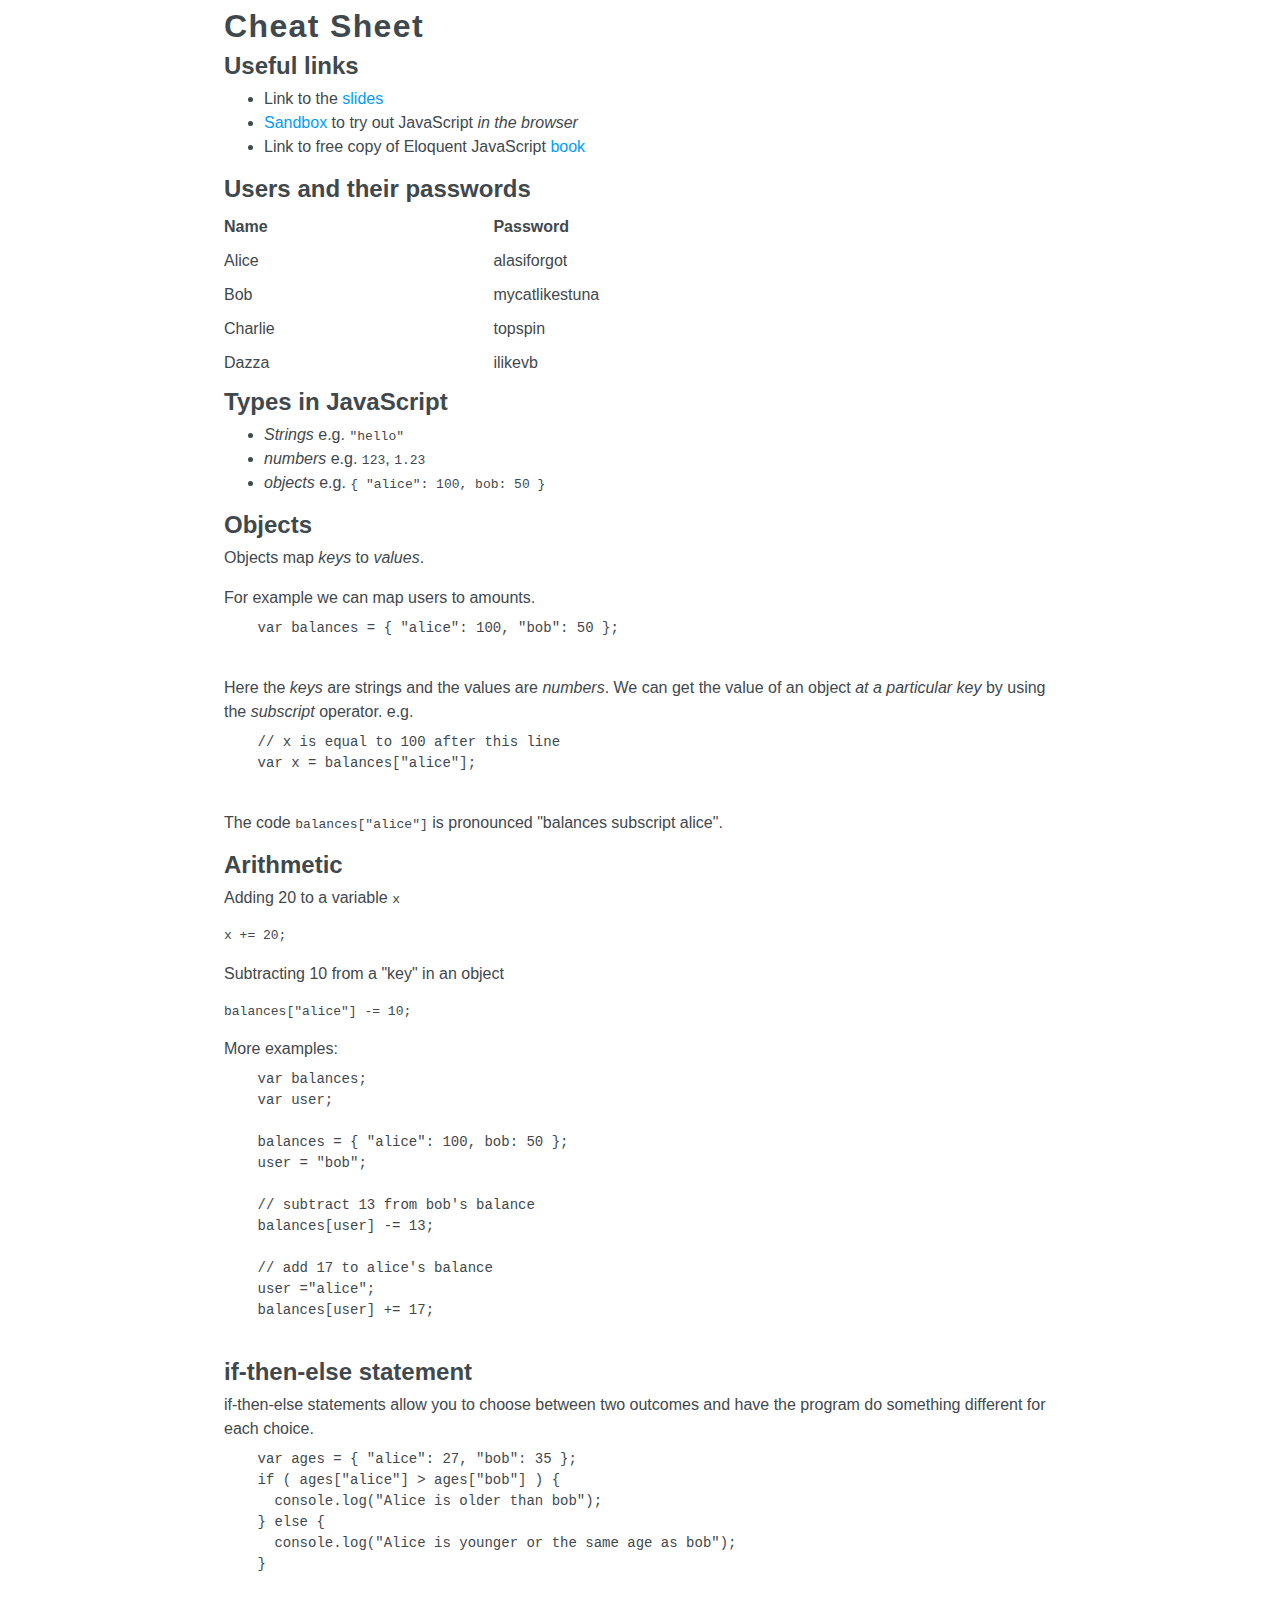
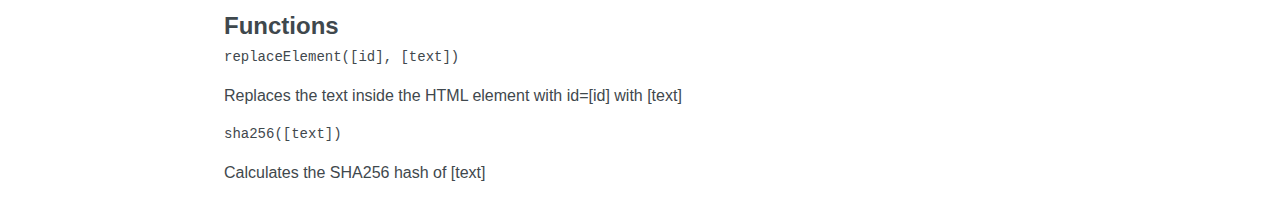
<file: index.html>
<html>
<head>
  <link rel="stylesheet" type="text/css" href="index.css">
</head>
<body>
  <div class="max-width-3 mx-auto">
      <h1>Cheat Sheet</h1>

      <h2>Useful links</h2>

      <ul>
      <li>Link to the <a href="slideshow.html">slides</a></li>
      <li>
        <a href="http://eloquentjavascript.net/code/">Sandbox</a>
         to try out JavaScript <em>in the browser</em>
      </li>
      <li>
        Link to free copy of Eloquent JavaScript <a href="http://eloquentjavascript.net/">book</a>
      </li>
      </ul>


      <h2>Users and their passwords</h2>
      <table border=0>
      <tr><th>Name</th><th>Password</th></tr>
      <tr><td>Alice</td><td>alasiforgot</td></tr>
      <tr><td>Bob</td><td>mycatlikestuna</td></tr>
      <tr><td>Charlie</td><td>topspin</td></tr>
      <tr><td>Dazza</td><td>ilikevb</td></tr>
      </table>


    <h2>Types in JavaScript</h2>

    <ul>
      <li><em>Strings</em>  e.g. <tt>"hello"</tt></li>
      <li><em>numbers</em>  e.g. <tt>123</tt>, <tt>1.23</tt></li>
      <li><em>objects</em>  e.g. <tt>{ "alice": 100, bob: 50 }</tt></li>
    </ul>

    <h2>Objects</h2>

    <p>Objects map <em>keys</em> to <em>values</em>.</p>

    For example we can map users to amounts.

    <pre>
    var balances = { "alice": 100, "bob": 50 };
    </pre>

    Here the <em>keys</em> are strings and the values are <em>numbers</em>.

    We can get the value of an object <em>at a particular key</em> by using
    the <em>subscript</em> operator. e.g.

    <pre>
    // x is equal to 100 after this line
    var x = balances["alice"];
    </pre>

    <p>The code <tt>balances["alice"]</tt> is pronounced "balances subscript alice".</p>


    <h2>Arithmetic</h2>

    <p>Adding 20 to a variable <tt>x</tt></p>

    <p><tt>x += 20;</tt></p>

    <p>Subtracting 10 from a "key" in an object</p>

    <p><tt>balances["alice"] -= 10;</tt></p>

    More examples:

    <pre>
    var balances;
    var user;

    balances = { "alice": 100, bob: 50 };
    user = "bob";

    // subtract 13 from bob's balance
    balances[user] -= 13;

    // add 17 to alice's balance
    user ="alice";
    balances[user] += 17;
    </pre>

    <h2>if-then-else statement</h2>

    if-then-else statements allow you to choose between two outcomes and
    have the program do something different for each choice.

    <pre>
    var ages = { "alice": 27, "bob": 35 };
    if ( ages["alice"] > ages["bob"] ) {
      console.log("Alice is older than bob");
    } else {
      console.log("Alice is younger or the same age as bob");
    }
    </pre>


    <h2>Functions</h2>

    <pre>replaceElement([id], [text])</pre>
    <p>Replaces the text inside the HTML element with id=[id] with [text]</p>

    <pre>sha256([text])</pre>
    <p>Calculates the SHA256 hash of [text]</p>

  </div>
</body>
</html>
</file>
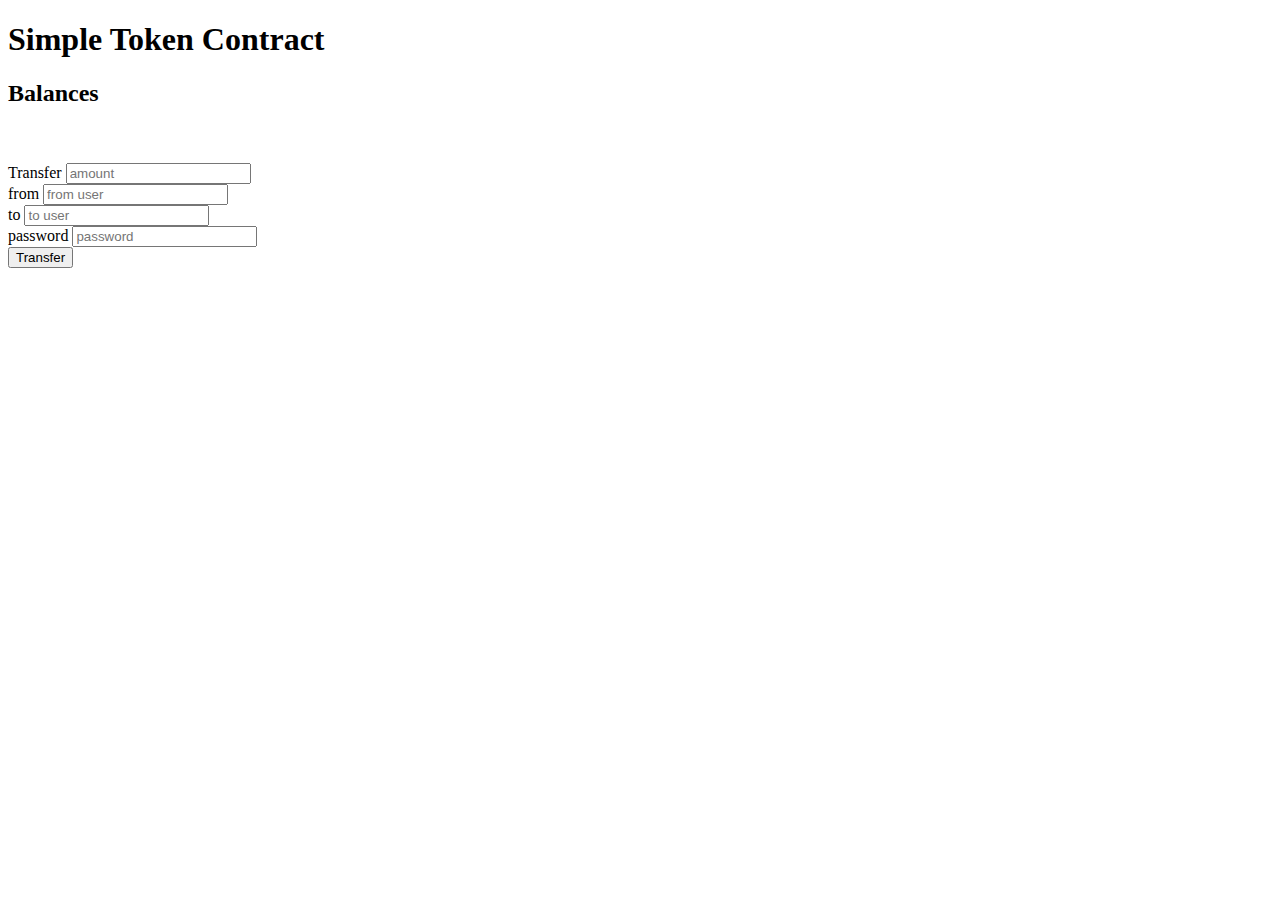
<file: token.html>
<!doctype html>
<html>
<head>
  <link rel="stylesheet" type="text/css" href="http://seanseefried.com/law-prog/index.css">
  <script type="text/javascript" src="http://seanseefried.com/law-prog/lib.js"></script>
  <script type="text/javascript" src="token.js"></script>
  <script type="text/javascript">
  $(function() {
    initialise();
  });
  </script>
</head>
<body>
  <div class="max-width-4 mx-auto">
    <div id="content" class="bg-white sm-px4 px2 py4">
      <h1>Simple Token Contract</h1>

      <h2>Balances</h2>
      <div id="balances">
      <!-- This part is filled in by JavaScript -->
      </div>

      <br/>
      <br/>

      <div id="error" class="red">
        <!-- Error text filled in by JavaScript -->
      </div>

      <div class="flex">
        <div class="mr1">
          <label>Transfer</label>
          <input type="text" id="amount" placeholder="amount">
        </div>
        <div class="mr1">
          <label>from</label>
          <input type="text" id="from" placeholder="from user">
        </div>
        <div class="mr1">
          <label>to</label>
          <input type="text" id="to" placeholder="to user">
        </div>
        <div class="mr1">
          <label>password</label>
          <input type="password" id="password" placeholder="password">
        </div>
        <button id="transfer-btn" class="btn btn-primary">Transfer</button>
      </div>
    </div>
  </div>
</body>
</html>
</file>
<file: index.css>
/*! normalize.css v3.0.3 | MIT License | github.com/necolas/normalize.css */
/**
 * 1. Set default font family to sans-serif.
 * 2. Prevent iOS and IE text size adjust after device orientation change,
 *    without disabling user zoom.
 */
html {
  font-family: sans-serif;
  /* 1 */
  -ms-text-size-adjust: 100%;
  /* 2 */
  -webkit-text-size-adjust: 100%;
  /* 2 */ }

/**
 * Remove default margin.
 */
body {
  margin: 0; }

/* HTML5 display definitions
   ========================================================================== */
/**
 * Correct `block` display not defined for any HTML5 element in IE 8/9.
 * Correct `block` display not defined for `details` or `summary` in IE 10/11
 * and Firefox.
 * Correct `block` display not defined for `main` in IE 11.
 */
article,
aside,
details,
figcaption,
figure,
footer,
header,
hgroup,
main,
menu,
nav,
section,
summary {
  display: block; }

/**
 * 1. Correct `inline-block` display not defined in IE 8/9.
 * 2. Normalize vertical alignment of `progress` in Chrome, Firefox, and Opera.
 */
audio,
canvas,
progress,
video {
  display: inline-block;
  /* 1 */
  vertical-align: baseline;
  /* 2 */ }

/**
 * Prevent modern browsers from displaying `audio` without controls.
 * Remove excess height in iOS 5 devices.
 */
audio:not([controls]) {
  display: none;
  height: 0; }

/**
 * Address `[hidden]` styling not present in IE 8/9/10.
 * Hide the `template` element in IE 8/9/10/11, Safari, and Firefox < 22.
 */
[hidden],
template {
  display: none; }

/* Links
   ========================================================================== */
/**
 * Remove the gray background color from active links in IE 10.
 */
a {
  background-color: transparent; }

/**
 * Improve readability of focused elements when they are also in an
 * active/hover state.
 */
a:active,
a:hover {
  outline: 0; }

/* Text-level semantics
   ========================================================================== */
/**
 * Address styling not present in IE 8/9/10/11, Safari, and Chrome.
 */
abbr[title] {
  border-bottom: 1px dotted; }

/**
 * Address style set to `bolder` in Firefox 4+, Safari, and Chrome.
 */
b,
strong {
  font-weight: bold; }

/**
 * Address styling not present in Safari and Chrome.
 */
dfn {
  font-style: italic; }

/**
 * Address variable `h1` font-size and margin within `section` and `article`
 * contexts in Firefox 4+, Safari, and Chrome.
 */
h1 {
  font-size: 2em;
  margin: 0.67em 0; }

/**
 * Address styling not present in IE 8/9.
 */
mark {
  background: #ff0;
  color: #000; }

/**
 * Address inconsistent and variable font size in all browsers.
 */
small {
  font-size: 80%; }

/**
 * Prevent `sub` and `sup` affecting `line-height` in all browsers.
 */
sub,
sup {
  font-size: 75%;
  line-height: 0;
  position: relative;
  vertical-align: baseline; }

sup {
  top: -0.5em; }

sub {
  bottom: -0.25em; }

/* Embedded content
   ========================================================================== */
/**
 * Remove border when inside `a` element in IE 8/9/10.
 */
img {
  border: 0; }

/**
 * Correct overflow not hidden in IE 9/10/11.
 */
svg:not(:root) {
  overflow: hidden; }

/* Grouping content
   ========================================================================== */
/**
 * Address margin not present in IE 8/9 and Safari.
 */
figure {
  margin: 1em 40px; }

/**
 * Address differences between Firefox and other browsers.
 */
hr {
  box-sizing: content-box;
  height: 0; }

/**
 * Contain overflow in all browsers.
 */
pre {
  overflow: auto; }

/**
 * Address odd `em`-unit font size rendering in all browsers.
 */
code,
kbd,
pre,
samp {
  font-family: monospace, monospace;
  font-size: 1em; }

/* Forms
   ========================================================================== */
/**
 * Known limitation: by default, Chrome and Safari on OS X allow very limited
 * styling of `select`, unless a `border` property is set.
 */
/**
 * 1. Correct color not being inherited.
 *    Known issue: affects color of disabled elements.
 * 2. Correct font properties not being inherited.
 * 3. Address margins set differently in Firefox 4+, Safari, and Chrome.
 */
button,
input,
optgroup,
select,
textarea {
  color: inherit;
  /* 1 */
  font: inherit;
  /* 2 */
  margin: 0;
  /* 3 */ }

/**
 * Address `overflow` set to `hidden` in IE 8/9/10/11.
 */
button {
  overflow: visible; }

/**
 * Address inconsistent `text-transform` inheritance for `button` and `select`.
 * All other form control elements do not inherit `text-transform` values.
 * Correct `button` style inheritance in Firefox, IE 8/9/10/11, and Opera.
 * Correct `select` style inheritance in Firefox.
 */
button,
select {
  text-transform: none; }

/**
 * 1. Avoid the WebKit bug in Android 4.0.* where (2) destroys native `audio`
 *    and `video` controls.
 * 2. Correct inability to style clickable `input` types in iOS.
 * 3. Improve usability and consistency of cursor style between image-type
 *    `input` and others.
 */
button,
html input[type="button"],
input[type="reset"],
input[type="submit"] {
  -webkit-appearance: button;
  /* 2 */
  cursor: pointer;
  /* 3 */ }

/**
 * Re-set default cursor for disabled elements.
 */
button[disabled],
html input[disabled] {
  cursor: default; }

/**
 * Remove inner padding and border in Firefox 4+.
 */
button::-moz-focus-inner,
input::-moz-focus-inner {
  border: 0;
  padding: 0; }

/**
 * Address Firefox 4+ setting `line-height` on `input` using `!important` in
 * the UA stylesheet.
 */
input {
  line-height: normal; }

/**
 * It's recommended that you don't attempt to style these elements.
 * Firefox's implementation doesn't respect box-sizing, padding, or width.
 *
 * 1. Address box sizing set to `content-box` in IE 8/9/10.
 * 2. Remove excess padding in IE 8/9/10.
 */
input[type="checkbox"],
input[type="radio"] {
  box-sizing: border-box;
  /* 1 */
  padding: 0;
  /* 2 */ }

/**
 * Fix the cursor style for Chrome's increment/decrement buttons. For certain
 * `font-size` values of the `input`, it causes the cursor style of the
 * decrement button to change from `default` to `text`.
 */
input[type="number"]::-webkit-inner-spin-button,
input[type="number"]::-webkit-outer-spin-button {
  height: auto; }

/**
 * 1. Address `appearance` set to `searchfield` in Safari and Chrome.
 * 2. Address `box-sizing` set to `border-box` in Safari and Chrome.
 */
input[type="search"] {
  -webkit-appearance: textfield;
  /* 1 */
  box-sizing: content-box;
  /* 2 */ }

/**
 * Remove inner padding and search cancel button in Safari and Chrome on OS X.
 * Safari (but not Chrome) clips the cancel button when the search input has
 * padding (and `textfield` appearance).
 */
input[type="search"]::-webkit-search-cancel-button,
input[type="search"]::-webkit-search-decoration {
  -webkit-appearance: none; }

/**
 * Define consistent border, margin, and padding.
 */
fieldset {
  border: 1px solid #c0c0c0;
  margin: 0 2px;
  padding: 0.35em 0.625em 0.75em; }

/**
 * 1. Correct `color` not being inherited in IE 8/9/10/11.
 * 2. Remove padding so people aren't caught out if they zero out fieldsets.
 */
legend {
  border: 0;
  /* 1 */
  padding: 0;
  /* 2 */ }

/**
 * Remove default vertical scrollbar in IE 8/9/10/11.
 */
textarea {
  overflow: auto; }

/**
 * Don't inherit the `font-weight` (applied by a rule above).
 * NOTE: the default cannot safely be changed in Chrome and Safari on OS X.
 */
optgroup {
  font-weight: bold; }

/* Tables
   ========================================================================== */
/**
 * Remove most spacing between table cells.
 */
table {
  border-collapse: collapse;
  border-spacing: 0; }

td,
th {
  padding: 0; }

/*! initcss http://jxnblk.com/initcss */
* {
  box-sizing: border-box; }

body {
  font-family: -apple-system, BlinkMacSystemFont, "Roboto", "Segoe UI", "Helvetica Neue", Helvetica, sans-serif;
  line-height: 1.5;
  background-color: #fff;
  font-weight: 400;
  color: #3F484D;
  margin: 0;
  font-size: 100%; }

img {
  max-width: 100%;
  height: auto; }

svg {
  max-height: 100%; }

h1, h2, h3,
h4, h5, h6 {
  line-height: 1.125;
  margin-top: 0.5rem;
  margin-bottom: 0.5rem; }

h1 {
  font-size: 2rem; }

h2 {
  font-size: 1.5rem; }

h3 {
  font-size: 1.25rem; }

h4 {
  font-size: 1rem; }

h5 {
  font-size: 0.875rem; }

h6 {
  font-size: 0.75rem; }

.h00, .h0,
h1, .h1
h2, .h2 {
  letter-spacing: 0.085rem; }

h3, .h3,
h4, .h4,
h5, .h5,
h6, .h6 {
  letter-spacing: 0.015rem; }

p, dl, ol, ul, pre, blockquote {
  margin-top: 0.5rem;
  margin-bottom: 1rem;
  font-weight: inherit; }

ol, ul {
  padding-left: 2.5em; }

code,
samp,
pre {
  font-family: Menlo, monospace; }

code, samp {
  font-size: inherit;
  font-size: 87.5%;
  padding: .125em; }

pre {
  font-size: inherit;
  font-size: 87.5%;
  overflow: auto; }

blockquote {
  font-size: 1.25rem;
  font-style: italic;
  margin-left: 0; }

hr {
  margin-top: 1.5em;
  margin-bottom: 1.5em;
  border: 0;
  border-bottom: 1px solid; }

button {
  font-family: inherit;
  font-size: inherit;
  font-weight: 300;
  height: 2.5em;
  margin: 0;
  padding: .5em 1em;
  border: 0; }

table {
  border-collapse: separate;
  border-spacing: 0;
  max-width: 100%;
  width: 100%; }

th,
td {
  padding: 0.5rem 0;
  line-height: inherit; }

th {
  text-align: left;
  font-weight: 600;
  vertical-align: bottom; }

td {
  vertical-align: top; }

dd {
  margin-left: 0; }

figure {
  margin: 0; }

a {
  text-decoration: none;
  color: #009cfe; }

/* Basscss Layout */
.inline {
  display: inline; }

.block {
  display: block; }

.inline-block {
  display: inline-block; }

.table {
  display: table; }

.table-cell {
  display: table-cell; }

.overflow-hidden {
  overflow: hidden; }

.overflow-scroll {
  overflow: scroll; }

.overflow-auto {
  overflow: auto; }

.clearfix:before,
.clearfix:after {
  content: " ";
  display: table; }

.clearfix:after {
  clear: both; }

.left {
  float: left; }

.right {
  float: right; }

.fit {
  max-width: 100%; }

.max-width-1 {
  max-width: 24rem; }

.max-width-2 {
  max-width: 32rem; }

.max-width-3 {
  max-width: 52rem; }

.max-width-4 {
  max-width: 64rem; }

.border-box {
  box-sizing: border-box; }

.center-x {
  transform: translateX(-50%);
  left: 50%; }

.center-y {
  transform: translateY(-50%);
  bottom: 50%; }

.center-xy {
  transform: translate(-50%, 50%);
  left: 50%;
  bottom: 50%; }

/* Basscss Grid */
.col {
  float: left;
  box-sizing: border-box; }

.col-right {
  float: right;
  box-sizing: border-box; }

.col-1 {
  width: 8.33333%; }

.col-2 {
  width: 16.66667%; }

.col-3 {
  width: 25%; }

.col-4 {
  width: 33.33333%; }

.col-5 {
  width: 41.66667%; }

.col-6 {
  width: 50%; }

.col-7 {
  width: 58.33333%; }

.col-8 {
  width: 66.66667%; }

.col-9 {
  width: 75%; }

.col-10 {
  width: 83.33333%; }

.col-11 {
  width: 91.66667%; }

.col-12 {
  width: 100%; }

@media (min-width: 40em) {
  .sm-col {
    float: left;
    box-sizing: border-box; }
  .sm-col-right {
    float: right;
    box-sizing: border-box; }
  .sm-col-1 {
    width: 8.33333%; }
  .sm-col-2 {
    width: 16.66667%; }
  .sm-col-3 {
    width: 25%; }
  .sm-col-4 {
    width: 33.33333%; }
  .sm-col-5 {
    width: 41.66667%; }
  .sm-col-6 {
    width: 50%; }
  .sm-col-7 {
    width: 58.33333%; }
  .sm-col-8 {
    width: 66.66667%; }
  .sm-col-9 {
    width: 75%; }
  .sm-col-10 {
    width: 83.33333%; }
  .sm-col-11 {
    width: 91.66667%; }
  .sm-col-12 {
    width: 100%; } }

@media (min-width: 52em) {
  .md-col {
    float: left;
    box-sizing: border-box; }
  .md-col-right {
    float: right;
    box-sizing: border-box; }
  .md-col-1 {
    width: 8.33333%; }
  .md-col-2 {
    width: 16.66667%; }
  .md-col-3 {
    width: 25%; }
  .md-col-4 {
    width: 33.33333%; }
  .md-col-5 {
    width: 41.66667%; }
  .md-col-6 {
    width: 50%; }
  .md-col-7 {
    width: 58.33333%; }
  .md-col-8 {
    width: 66.66667%; }
  .md-col-9 {
    width: 75%; }
  .md-col-10 {
    width: 83.33333%; }
  .md-col-11 {
    width: 91.66667%; }
  .md-col-12 {
    width: 100%; } }

@media (min-width: 64em) {
  .lg-col {
    float: left;
    box-sizing: border-box; }
  .lg-col-right {
    float: right;
    box-sizing: border-box; }
  .lg-col-1 {
    width: 8.33333%; }
  .lg-col-2 {
    width: 16.66667%; }
  .lg-col-3 {
    width: 25%; }
  .lg-col-4 {
    width: 33.33333%; }
  .lg-col-5 {
    width: 41.66667%; }
  .lg-col-6 {
    width: 50%; }
  .lg-col-7 {
    width: 58.33333%; }
  .lg-col-8 {
    width: 66.66667%; }
  .lg-col-9 {
    width: 75%; }
  .lg-col-10 {
    width: 83.33333%; }
  .lg-col-11 {
    width: 91.66667%; }
  .lg-col-12 {
    width: 100%; } }

/* Basscss Type Scale */
.h00 {
  font-size: 3rem; }

.h0 {
  font-size: 2rem; }

.h1 {
  font-size: 2rem; }

.h2 {
  font-size: 1.5rem; }

.h3 {
  font-size: 1.25rem; }

.h4 {
  font-size: 1rem; }

.h5 {
  font-size: 0.875rem; }

.h6 {
  font-size: 0.75rem; }

@media (min-width: 40em) {
  .h00 {
    font-size: 4rem; }
  .h0 {
    font-size: 3rem; }
  .sm-h1 {
    font-size: 2rem; }
  .sm-h2 {
    font-size: 1.5rem; }
  .sm-h3 {
    font-size: 1.25rem; } }

/*Basscss Typography*/
.font-family-inherit {
  font-family: inherit; }

.font-size-inherit {
  font-size: inherit; }

.text-decoration-none {
  text-decoration: none; }

.bold {
  font-weight: 800; }

.mid {
  font-weight: 600; }

.regular {
  font-weight: 400; }

.light {
  font-weight: 200; }

.italic {
  font-style: italic; }

.caps {
  text-transform: uppercase; }

.left-align {
  text-align: left; }

.center {
  text-align: center; }

.right-align {
  text-align: right; }

.justify {
  text-align: justify; }

.nowrap {
  white-space: nowrap; }

.break-word {
  word-wrap: break-word; }

.line-height-1 {
  line-height: 1; }

.line-height-2 {
  line-height: 1.125; }

.line-height-3 {
  line-height: 1.25; }

.line-height-4 {
  line-height: 1.5; }

.line-height-5 {
  line-height: 2.5; }

.list-style-none {
  list-style: none; }

.underline {
  text-decoration: underline; }

.truncate {
  max-width: 100%;
  overflow: hidden;
  text-overflow: ellipsis;
  white-space: nowrap; }

.list-reset {
  padding-left: 0;
  list-style: none; }

.reset-letter-spacing {
  letter-spacing: 0.01rem; }

.letter-spacing-1 {
  letter-spacing: 0.005rem; }

.letter-spacing-2 {
  letter-spacing: 0.015rem; }

.letter-spacing-3 {
  letter-spacing: 0.035rem; }

.letter-spacing-4 {
  letter-spacing: 0.085rem; }

/* Basscss Btn */
.btn {
  font-family: inherit;
  font-size: inherit;
  font-weight: 500;
  text-decoration: none;
  cursor: pointer;
  display: inline-block;
  line-height: inherit;
  padding: 0.5rem 1rem;
  margin: 0;
  white-space: nowrap;
  height: auto;
  border: 1px solid transparent;
  vertical-align: middle;
  -webkit-appearance: none;
  -webkit-tap-highlight-color: transparent;
  color: inherit;
  background-color: transparent;
  letter-spacing: .05rem; }

.btn:hover {
  text-decoration: none; }

.btn:focus {
  outline: none;
  border-color: rgba(0, 0, 0, 0.125);
  box-shadow: 0 0 0 3px rgba(0, 0, 0, 0.25); }

::-moz-focus-inner {
  border: 0;
  padding: 0; }

/* Basscss Btn Primary */
.btn-primary {
  color: #fff;
  background-color: #3F484D;
  border-radius: 2px; }

.btn-primary:hover {
  box-shadow: inset 0 0 0 20rem rgba(0, 0, 0, 0.0625); }

.btn-primary:active {
  box-shadow: inset 0 0 0 20rem rgba(0, 0, 0, 0.125), inset 0 3px 4px 0 rgba(0, 0, 0, 0.25), 0 0 1px rgba(0, 0, 0, 0.125); }

.btn-primary:disabled,
.btn-primary.is-disabled {
  opacity: .5; }

.btn-outline,
.btn-outline:hover {
  border-color: currentcolor; }

.btn-outline {
  border-radius: 2px; }

.btn-outline:hover {
  box-shadow: inset 0 0 0 20rem rgba(0, 0, 0, 0.0625); }

.btn-outline:active {
  box-shadow: inset 0 0 0 20rem rgba(0, 0, 0, 0.125), inset 0 3px 4px 0 rgba(0, 0, 0, 0.25), 0 0 1px rgba(0, 0, 0, 0.125); }

.btn-outline:disabled,
.btn-outline.is-disabled {
  opacity: .5; }

/* Basscss Padding */
.p0 {
  padding: 0; }

.pt0 {
  padding-top: 0; }

.pr0 {
  padding-right: 0; }

.pb0 {
  padding-bottom: 0; }

.pl0 {
  padding-left: 0; }

.px0 {
  padding-left: 0;
  padding-right: 0; }

.py0 {
  padding-top: 0;
  padding-bottom: 0; }

.p1 {
  padding: 0.5rem; }

.pt1 {
  padding-top: 0.5rem; }

.pr1 {
  padding-right: 0.5rem; }

.pb1 {
  padding-bottom: 0.5rem; }

.pl1 {
  padding-left: 0.5rem; }

.py1 {
  padding-top: 0.5rem;
  padding-bottom: 0.5rem; }

.px1 {
  padding-left: 0.5rem;
  padding-right: 0.5rem; }

.p2 {
  padding: 1rem; }

.pt2 {
  padding-top: 1rem; }

.pr2 {
  padding-right: 1rem; }

.pb2 {
  padding-bottom: 1rem; }

.pl2 {
  padding-left: 1rem; }

.py2 {
  padding-top: 1rem;
  padding-bottom: 1rem; }

.px2 {
  padding-left: 1rem;
  padding-right: 1rem; }

.p3 {
  padding: 2rem; }

.pt3 {
  padding-top: 2rem; }

.pr3 {
  padding-right: 2rem; }

.pb3 {
  padding-bottom: 2rem; }

.pl3 {
  padding-left: 2rem; }

.py3 {
  padding-top: 2rem;
  padding-bottom: 2rem; }

.px3 {
  padding-left: 2rem;
  padding-right: 2rem; }

.p4 {
  padding: 4rem; }

.pt4 {
  padding-top: 4rem; }

.pr4 {
  padding-right: 4rem; }

.pb4 {
  padding-bottom: 4rem; }

.pl4 {
  padding-left: 4rem; }

.py4 {
  padding-top: 4rem;
  padding-bottom: 4rem; }

.px4 {
  padding-left: 4rem;
  padding-right: 4rem; }

.pt5 {
  padding-top: 8rem; }

.pb5 {
  padding-bottom: 8rem; }

/* Basscss Margin */
.m0 {
  margin: 0; }

.mt0 {
  margin-top: 0; }

.mr0 {
  margin-right: 0; }

.mb0 {
  margin-bottom: 0; }

.ml0 {
  margin-left: 0; }

.mx0 {
  margin-left: 0;
  margin-right: 0; }

.my0 {
  margin-top: 0;
  margin-bottom: 0; }

.m1 {
  margin: 0.5rem; }

.mt1 {
  margin-top: 0.5rem; }

.mr1 {
  margin-right: 0.5rem; }

.mb1 {
  margin-bottom: 0.5rem; }

.ml1 {
  margin-left: 0.5rem; }

.mx1 {
  margin-left: 0.5rem;
  margin-right: 0.5rem; }

.my1 {
  margin-top: 0.5rem;
  margin-bottom: 0.5rem; }

.m2 {
  margin: 1rem; }

.mt2 {
  margin-top: 1rem; }

.mr2 {
  margin-right: 1rem; }

.mb2 {
  margin-bottom: 1rem; }

.ml2 {
  margin-left: 1rem; }

.mx2 {
  margin-left: 1rem;
  margin-right: 1rem; }

.my2 {
  margin-top: 1rem;
  margin-bottom: 1rem; }

.m3 {
  margin: 2rem; }

.mt3 {
  margin-top: 2rem; }

.mr3 {
  margin-right: 2rem; }

.mb3 {
  margin-bottom: 2rem; }

.ml3 {
  margin-left: 2rem; }

.mx3 {
  margin-left: 2rem;
  margin-right: 2rem; }

.my3 {
  margin-top: 2rem;
  margin-bottom: 2rem; }

.m4 {
  margin: 4rem; }

.mt4 {
  margin-top: 4rem; }

.mr4 {
  margin-right: 4rem; }

.mb4 {
  margin-bottom: 4rem; }

.ml4 {
  margin-left: 4rem; }

.mx4 {
  margin-left: 4rem;
  margin-right: 4rem; }

.my4 {
  margin-top: 4rem;
  margin-bottom: 4rem; }

.mxn1 {
  margin-left: -0.5rem;
  margin-right: -0.5rem; }

.mxn2 {
  margin-left: -1rem;
  margin-right: -1rem; }

.mxn3 {
  margin-left: -2rem;
  margin-right: -2rem; }

.mxn4 {
  margin-left: -4rem;
  margin-right: -4rem; }

.mt5 {
  margin-top: 8rem; }

.ml-auto {
  margin-left: auto; }

.mr-auto {
  margin-right: auto; }

.mx-auto {
  margin-left: auto;
  margin-right: auto; }

/* Basscss Responsive Margin */
@media (min-width: 40em) {
  .sm-m0 {
    margin: 0; }
  .sm-mt0 {
    margin-top: 0; }
  .sm-mr0 {
    margin-right: 0; }
  .sm-mb0 {
    margin-bottom: 0; }
  .sm-ml0 {
    margin-left: 0; }
  .sm-mx0 {
    margin-left: 0;
    margin-right: 0; }
  .sm-my0 {
    margin-top: 0;
    margin-bottom: 0; }
  .sm-m1 {
    margin: 0.5rem; }
  .sm-mt1 {
    margin-top: 0.5rem; }
  .sm-mr1 {
    margin-right: 0.5rem; }
  .sm-mb1 {
    margin-bottom: 0.5rem; }
  .sm-ml1 {
    margin-left: 0.5rem; }
  .sm-mx1 {
    margin-left: 0.5rem;
    margin-right: 0.5rem; }
  .sm-my1 {
    margin-top: 0.5rem;
    margin-bottom: 0.5rem; }
  .sm-m2 {
    margin: 1rem; }
  .sm-mt2 {
    margin-top: 1rem; }
  .sm-mr2 {
    margin-right: 1rem; }
  .sm-mb2 {
    margin-bottom: 1rem; }
  .sm-ml2 {
    margin-left: 1rem; }
  .sm-mx2 {
    margin-left: 1rem;
    margin-right: 1rem; }
  .sm-my2 {
    margin-top: 1rem;
    margin-bottom: 1rem; }
  .sm-m3 {
    margin: 2rem; }
  .sm-mt3 {
    margin-top: 2rem; }
  .sm-mr3 {
    margin-right: 2rem; }
  .sm-mb3 {
    margin-bottom: 2rem; }
  .sm-ml3 {
    margin-left: 2rem; }
  .sm-mx3 {
    margin-left: 2rem;
    margin-right: 2rem; }
  .sm-my3 {
    margin-top: 2rem;
    margin-bottom: 2rem; }
  .sm-m4 {
    margin: 4rem; }
  .sm-mt4 {
    margin-top: 4rem; }
  .sm-mr4 {
    margin-right: 4rem; }
  .sm-mb4 {
    margin-bottom: 4rem; }
  .sm-ml4 {
    margin-left: 4rem; }
  .sm-mx4 {
    margin-left: 4rem;
    margin-right: 4rem; }
  .sm-my4 {
    margin-top: 4rem;
    margin-bottom: 4rem; }
  .sm-mxn1 {
    margin-left: -0.5rem;
    margin-right: -0.5rem; }
  .sm-mxn2 {
    margin-left: -1rem;
    margin-right: -1rem; }
  .sm-mxn3 {
    margin-left: -2rem;
    margin-right: -2rem; }
  .sm-mxn4 {
    margin-left: -4rem;
    margin-right: -4rem; }
  .sm-ml-auto {
    margin-left: auto; }
  .sm-mr-auto {
    margin-right: auto; }
  .sm-mx-auto {
    margin-left: auto;
    margin-right: auto; }
  .sm-mxn3 {
    margin-left: -2rem;
    margin-right: -2rem; } }

@media (min-width: 52em) {
  .md-m0 {
    margin: 0; }
  .md-mt0 {
    margin-top: 0; }
  .md-mr0 {
    margin-right: 0; }
  .md-mb0 {
    margin-bottom: 0; }
  .md-ml0 {
    margin-left: 0; }
  .md-mx0 {
    margin-left: 0;
    margin-right: 0; }
  .md-my0 {
    margin-top: 0;
    margin-bottom: 0; }
  .md-m1 {
    margin: 0.5rem; }
  .md-mt1 {
    margin-top: 0.5rem; }
  .md-mr1 {
    margin-right: 0.5rem; }
  .md-mb1 {
    margin-bottom: 0.5rem; }
  .md-ml1 {
    margin-left: 0.5rem; }
  .md-mx1 {
    margin-left: 0.5rem;
    margin-right: 0.5rem; }
  .md-my1 {
    margin-top: 0.5rem;
    margin-bottom: 0.5rem; }
  .md-m2 {
    margin: 1rem; }
  .md-mt2 {
    margin-top: 1rem; }
  .md-mr2 {
    margin-right: 1rem; }
  .md-mb2 {
    margin-bottom: 1rem; }
  .md-ml2 {
    margin-left: 1rem; }
  .md-mx2 {
    margin-left: 1rem;
    margin-right: 1rem; }
  .md-my2 {
    margin-top: 1rem;
    margin-bottom: 1rem; }
  .md-m3 {
    margin: 2rem; }
  .md-mt3 {
    margin-top: 2rem; }
  .md-mr3 {
    margin-right: 2rem; }
  .md-mb3 {
    margin-bottom: 2rem; }
  .md-ml3 {
    margin-left: 2rem; }
  .md-mx3 {
    margin-left: 2rem;
    margin-right: 2rem; }
  .md-my3 {
    margin-top: 2rem;
    margin-bottom: 2rem; }
  .md-m4 {
    margin: 4rem; }
  .md-mt4 {
    margin-top: 4rem; }
  .md-mr4 {
    margin-right: 4rem; }
  .md-mb4 {
    margin-bottom: 4rem; }
  .md-ml4 {
    margin-left: 4rem; }
  .md-mx4 {
    margin-left: 4rem;
    margin-right: 4rem; }
  .md-my4 {
    margin-top: 4rem;
    margin-bottom: 4rem; }
  .md-mxn1 {
    margin-left: -0.5rem;
    margin-right: -0.5rem; }
  .md-mxn2 {
    margin-left: -1rem;
    margin-right: -1rem; }
  .md-mxn3 {
    margin-left: -2rem;
    margin-right: -2rem; }
  .md-mxn4 {
    margin-left: -4rem;
    margin-right: -4rem; }
  .md-ml-auto {
    margin-left: auto; }
  .md-mr-auto {
    margin-right: auto; }
  .md-mx-auto {
    margin-left: auto;
    margin-right: auto; } }

@media (min-width: 64em) {
  .lg-m0 {
    margin: 0; }
  .lg-mt0 {
    margin-top: 0; }
  .lg-mr0 {
    margin-right: 0; }
  .lg-mb0 {
    margin-bottom: 0; }
  .lg-ml0 {
    margin-left: 0; }
  .lg-mx0 {
    margin-left: 0;
    margin-right: 0; }
  .lg-my0 {
    margin-top: 0;
    margin-bottom: 0; }
  .lg-m1 {
    margin: 0.5rem; }
  .lg-mt1 {
    margin-top: 0.5rem; }
  .lg-mr1 {
    margin-right: 0.5rem; }
  .lg-mb1 {
    margin-bottom: 0.5rem; }
  .lg-ml1 {
    margin-left: 0.5rem; }
  .lg-mx1 {
    margin-left: 0.5rem;
    margin-right: 0.5rem; }
  .lg-my1 {
    margin-top: 0.5rem;
    margin-bottom: 0.5rem; }
  .lg-m2 {
    margin: 1rem; }
  .lg-mt2 {
    margin-top: 1rem; }
  .lg-mr2 {
    margin-right: 1rem; }
  .lg-mb2 {
    margin-bottom: 1rem; }
  .lg-ml2 {
    margin-left: 1rem; }
  .lg-mx2 {
    margin-left: 1rem;
    margin-right: 1rem; }
  .lg-my2 {
    margin-top: 1rem;
    margin-bottom: 1rem; }
  .lg-m3 {
    margin: 2rem; }
  .lg-mt3 {
    margin-top: 2rem; }
  .lg-mr3 {
    margin-right: 2rem; }
  .lg-mb3 {
    margin-bottom: 2rem; }
  .lg-ml3 {
    margin-left: 2rem; }
  .lg-mx3 {
    margin-left: 2rem;
    margin-right: 2rem; }
  .lg-my3 {
    margin-top: 2rem;
    margin-bottom: 2rem; }
  .lg-m4 {
    margin: 4rem; }
  .lg-mt4 {
    margin-top: 4rem; }
  .lg-mr4 {
    margin-right: 4rem; }
  .lg-mb4 {
    margin-bottom: 4rem; }
  .lg-ml4 {
    margin-left: 4rem; }
  .lg-mx4 {
    margin-left: 4rem;
    margin-right: 4rem; }
  .lg-my4 {
    margin-top: 4rem;
    margin-bottom: 4rem; }
  .lg-mxn1 {
    margin-left: -0.5rem;
    margin-right: -0.5rem; }
  .lg-mxn2 {
    margin-left: -1rem;
    margin-right: -1rem; }
  .lg-mxn3 {
    margin-left: -2rem;
    margin-right: -2rem; }
  .lg-mxn4 {
    margin-left: -4rem;
    margin-right: -4rem; }
  .lg-ml-auto {
    margin-left: auto; }
  .lg-mr-auto {
    margin-right: auto; }
  .lg-mx-auto {
    margin-left: auto;
    margin-right: auto; } }

/* Basscss Responsive Padding */
@media (min-width: 40em) {
  .sm-p0 {
    padding: 0; }
  .sm-pt0 {
    padding-top: 0; }
  .sm-pr0 {
    padding-right: 0; }
  .sm-pb0 {
    padding-bottom: 0; }
  .sm-pl0 {
    padding-left: 0; }
  .sm-px0 {
    padding-left: 0;
    padding-right: 0; }
  .sm-py0 {
    padding-top: 0;
    padding-bottom: 0; }
  .sm-p1 {
    padding: 0.5rem; }
  .sm-pt1 {
    padding-top: 0.5rem; }
  .sm-pr1 {
    padding-right: 0.5rem; }
  .sm-pb1 {
    padding-bottom: 0.5rem; }
  .sm-pl1 {
    padding-left: 0.5rem; }
  .sm-px1 {
    padding-left: 0.5rem;
    padding-right: 0.5rem; }
  .sm-py1 {
    padding-top: 0.5rem;
    padding-bottom: 0.5rem; }
  .sm-p2 {
    padding: 1rem; }
  .sm-pt2 {
    padding-top: 1rem; }
  .sm-pr2 {
    padding-right: 1rem; }
  .sm-pb2 {
    padding-bottom: 1rem; }
  .sm-pl2 {
    padding-left: 1rem; }
  .sm-px2 {
    padding-left: 1rem;
    padding-right: 1rem; }
  .sm-py2 {
    padding-top: 1rem;
    padding-bottom: 1rem; }
  .sm-p3 {
    padding: 2rem; }
  .sm-pt3 {
    padding-top: 2rem; }
  .sm-pr3 {
    padding-right: 2rem; }
  .sm-pb3 {
    padding-bottom: 2rem; }
  .sm-pl3 {
    padding-left: 2rem; }
  .sm-px3 {
    padding-left: 2rem;
    padding-right: 2rem; }
  .sm-py3 {
    padding-top: 2rem;
    padding-bottom: 2rem; }
  .sm-p4 {
    padding: 4rem; }
  .sm-pt4 {
    padding-top: 4rem; }
  .sm-pr4 {
    padding-right: 4rem; }
  .sm-pb4 {
    padding-bottom: 4rem; }
  .sm-pl4 {
    padding-left: 4rem; }
  .sm-px4 {
    padding-left: 4rem;
    padding-right: 4rem; }
  .sm-py4 {
    padding-top: 4rem;
    padding-bottom: 4rem; }
  .sm-pt5 {
    padding-top: 8rem; } }

@media (min-width: 52em) {
  .md-p0 {
    padding: 0; }
  .md-pt0 {
    padding-top: 0; }
  .md-pr0 {
    padding-right: 0; }
  .md-pb0 {
    padding-bottom: 0; }
  .md-pl0 {
    padding-left: 0; }
  .md-px0 {
    padding-left: 0;
    padding-right: 0; }
  .md-py0 {
    padding-top: 0;
    padding-bottom: 0; }
  .md-p1 {
    padding: 0.5rem; }
  .md-pt1 {
    padding-top: 0.5rem; }
  .md-pr1 {
    padding-right: 0.5rem; }
  .md-pb1 {
    padding-bottom: 0.5rem; }
  .md-pl1 {
    padding-left: 0.5rem; }
  .md-px1 {
    padding-left: 0.5rem;
    padding-right: 0.5rem; }
  .md-py1 {
    padding-top: 0.5rem;
    padding-bottom: 0.5rem; }
  .md-p2 {
    padding: 1rem; }
  .md-pt2 {
    padding-top: 1rem; }
  .md-pr2 {
    padding-right: 1rem; }
  .md-pb2 {
    padding-bottom: 1rem; }
  .md-pl2 {
    padding-left: 1rem; }
  .md-px2 {
    padding-left: 1rem;
    padding-right: 1rem; }
  .md-py2 {
    padding-top: 1rem;
    padding-bottom: 1rem; }
  .md-p3 {
    padding: 2rem; }
  .md-pt3 {
    padding-top: 2rem; }
  .md-pr3 {
    padding-right: 2rem; }
  .md-pb3 {
    padding-bottom: 2rem; }
  .md-pl3 {
    padding-left: 2rem; }
  .md-px3 {
    padding-left: 2rem;
    padding-right: 2rem; }
  .md-py3 {
    padding-top: 2rem;
    padding-bottom: 2rem; }
  .md-p4 {
    padding: 4rem; }
  .md-pt4 {
    padding-top: 4rem; }
  .md-pr4 {
    padding-right: 4rem; }
  .md-pb4 {
    padding-bottom: 4rem; }
  .md-pl4 {
    padding-left: 4rem; }
  .md-px4 {
    padding-left: 4rem;
    padding-right: 4rem; }
  .md-py4 {
    padding-top: 4rem;
    padding-bottom: 4rem; } }

@media (min-width: 64em) {
  .lg-p0 {
    padding: 0; }
  .lg-pt0 {
    padding-top: 0; }
  .lg-pr0 {
    padding-right: 0; }
  .lg-pb0 {
    padding-bottom: 0; }
  .lg-pl0 {
    padding-left: 0; }
  .lg-px0 {
    padding-left: 0;
    padding-right: 0; }
  .lg-py0 {
    padding-top: 0;
    padding-bottom: 0; }
  .lg-p1 {
    padding: 0.5rem; }
  .lg-pt1 {
    padding-top: 0.5rem; }
  .lg-pr1 {
    padding-right: 0.5rem; }
  .lg-pb1 {
    padding-bottom: 0.5rem; }
  .lg-pl1 {
    padding-left: 0.5rem; }
  .lg-px1 {
    padding-left: 0.5rem;
    padding-right: 0.5rem; }
  .lg-py1 {
    padding-top: 0.5rem;
    padding-bottom: 0.5rem; }
  .lg-p2 {
    padding: 1rem; }
  .lg-pt2 {
    padding-top: 1rem; }
  .lg-pr2 {
    padding-right: 1rem; }
  .lg-pb2 {
    padding-bottom: 1rem; }
  .lg-pl2 {
    padding-left: 1rem; }
  .lg-px2 {
    padding-left: 1rem;
    padding-right: 1rem; }
  .lg-py2 {
    padding-top: 1rem;
    padding-bottom: 1rem; }
  .lg-p3 {
    padding: 2rem; }
  .lg-pt3 {
    padding-top: 2rem; }
  .lg-pr3 {
    padding-right: 2rem; }
  .lg-pb3 {
    padding-bottom: 2rem; }
  .lg-pl3 {
    padding-left: 2rem; }
  .lg-px3 {
    padding-left: 2rem;
    padding-right: 2rem; }
  .lg-py3 {
    padding-top: 2rem;
    padding-bottom: 2rem; }
  .lg-p4 {
    padding: 4rem; }
  .lg-pt4 {
    padding-top: 4rem; }
  .lg-pr4 {
    padding-right: 4rem; }
  .lg-pb4 {
    padding-bottom: 4rem; }
  .lg-pl4 {
    padding-left: 4rem; }
  .lg-px4 {
    padding-left: 4rem;
    padding-right: 4rem; }
  .lg-py4 {
    padding-top: 4rem;
    padding-bottom: 4rem; } }

.flex {
  display: flex; }

@media (max-width: 40em) {
  .xs-flex {
    display: flex; } }

@media (min-width: 40em) {
  .sm-flex {
    display: flex; } }

@media (min-width: 52em) {
  .md-flex {
    display: flex; }
  .md-block {
    display: block; } }

@media (min-width: 64em) {
  .lg-flex {
    display: flex; } }

.flex-column {
  flex-direction: column; }

.flex-wrap {
  flex-wrap: wrap; }

.items-start {
  align-items: flex-start; }

.items-end {
  align-items: flex-end; }

.items-center {
  align-items: center; }

.items-baseline {
  align-items: baseline; }

.items-stretch {
  align-items: stretch; }

.self-start {
  align-self: flex-start; }

.self-end {
  align-self: flex-end; }

.self-center {
  align-self: center; }

.self-baseline {
  align-self: baseline; }

.self-stretch {
  align-self: stretch; }

.justify-start {
  justify-content: flex-start; }

.justify-end {
  justify-content: flex-end; }

.justify-center {
  justify-content: center; }

.justify-between {
  justify-content: space-between; }

.justify-around {
  justify-content: space-around; }

.content-start {
  align-content: flex-start; }

.content-end {
  align-content: flex-end; }

.content-center {
  align-content: center; }

.content-between {
  align-content: space-between; }

.content-around {
  align-content: space-around; }

.content-stretch {
  align-content: stretch; }

/* 1. Fix for Chrome 44 bug. https://code.google.com/p/chromium/issues/detail?id=506893 */
.flex-auto {
  flex: 1 1 auto;
  min-width: 0;
  /* 1 */
  min-height: 0;
  /* 1 */ }

.flex-none {
  flex: none; }

.order-0 {
  order: 0; }

.order-1 {
  order: 1; }

.order-2 {
  order: 2; }

.order-3 {
  order: 3; }

.order-last {
  order: 99999; }

/* Basscss Hide */
.hide {
  position: absolute !important;
  height: 1px;
  width: 1px;
  overflow: hidden;
  clip: rect(1px, 1px, 1px, 1px); }

@media (max-width: 40em) {
  .xs-hide {
    display: none !important; } }

@media (min-width: 40em) and (max-width: 52em) {
  .sm-hide {
    display: none !important; } }

@media (min-width: 52em) and (max-width: 64em) {
  .md-hide {
    display: none !important; } }

@media (min-width: 64em) {
  .lg-hide {
    display: none !important; } }

.display-none {
  display: none !important; }

/* Basscss Position */
.relative {
  position: relative; }

.absolute {
  position: absolute; }

.fixed {
  position: fixed; }

.top-0 {
  top: 0; }

.right-0 {
  right: 0; }

.bottom-0 {
  bottom: 0; }

.left-0 {
  left: 0; }

.z1 {
  z-index: 1; }

.z2 {
  z-index: 2; }

.z3 {
  z-index: 3; }

.z4 {
  z-index: 4; }

.z5 {
  z-index: 5; }

@media (min-width: 40em) {
  .sm-fixed {
    position: fixed; } }

@media (min-width: 52em) {
  .md-lg-fixed {
    position: fixed; } }

.center-y {
  top: 50%;
  transform: translateY(-50%); }

input,
select,
textarea,
fieldset {
  font-family: -apple-system, BlinkMacSystemFont, "Roboto", "Segoe UI", "Helvetica Neue", Helvetica, sans-serif;
  font-size: 1rem;
  box-sizing: border-box;
  margin-top: 0;
  margin-bottom: 0; }

textarea {
  height: auto !important; }

label {
  vertical-align: middle; }

input {
  height: 3rem;
  padding: 0.5rem 0.5rem;
  vertical-align: middle;
  -webkit-appearance: none; }

select {
  padding: 0.5rem 0.5rem; }

select:not([multiple]) {
  height: 3rem;
  vertical-align: middle; }

textarea {
  padding: 0.5rem 0.5rem; }

/* Basscss Forms */
.label {
  font-size: 0.75rem;
  font-weight: bold;
  display: block;
  margin-bottom: 0.5rem; }

.input {
  font-family: inherit;
  font-size: inherit;
  display: block;
  width: 100%;
  height: 3rem;
  padding: 0.5rem;
  margin-bottom: 1rem;
  border: transparent solid 2px;
  border-radius: 0;
  background-color: #fff;
  transition: all .15s ease; }
  .input:focus {
    outline: none;
    border-bottom-color: #009cfe !important;
    border-bottom-width: 2px !important; }
  .input.error {
    border-bottom-color: #df3d3d !important;
    border-bottom-width: 2px !important; }

.select {
  font-family: inherit;
  font-size: inherit;
  display: block;
  width: 100%;
  height: 3rem;
  padding: 0.5rem;
  margin-bottom: 1rem;
  border: 1px solid #ccc;
  border-radius: 2px; }

select {
  -webkit-appearance: none;
  -webkit-border-radius: 0px; }

.textarea {
  font-family: inherit;
  font-size: inherit;
  display: block;
  width: 100%;
  padding: 0.5rem;
  margin-bottom: 1rem;
  border: 1px solid #ccc;
  border-radius: 2px; }

/* Basscss Border */
.border {
  border-style: solid;
  border-width: 1px; }

.border-top {
  border-top-style: solid;
  border-top-width: 1px; }

.border-right {
  border-right-style: solid;
  border-right-width: 1px; }

.border-bottom {
  border-bottom-style: solid;
  border-bottom-width: 1px; }

.border-left {
  border-left-style: solid;
  border-left-width: 1px; }

.border-none {
  border: 0; }

.rounded {
  border-radius: 2px; }

.circle {
  border-radius: 50%; }

.rounded-top {
  border-radius: 2px 2px 0 0; }

.rounded-right {
  border-radius: 0 2px 2px 0; }

.rounded-bottom {
  border-radius: 0 0 2px 2px; }

.rounded-left {
  border-radius: 2px 0 0 2px; }

.not-rounded {
  border-radius: 0; }

.border-thick {
  border-width: 3px; }

.border-thin {
  border-width: 1px; }

.bg-darken {
  background-color: rgba(63, 72, 77, 0.5); }

.white {
  color: #fff; }

.bg-white {
  background-color: #fff; }

.base-color {
  color: #132744; }

.bg-base {
  background-color: #132744; }

.bg-base-dark {
  background-color: #3F484D; }

.brand-color {
  color: #ff6135; }

.bg-brand-color {
  background-color: #ff6135; }

.border-brand-color {
  border-color: #ff6135; }

.text-muted {
  opacity: 0.85; }

.bg-dark-50 {
  background-color: #c0c7cb; }

.bg-dark-10 {
  background-color: #eaecee; }

.border-gray {
  border-color: #c0c7cb; }

.bg-darken-1 {
  background-color: rgba(63, 72, 77, 0.75); }

.bg-darken-2 {
  background-color: rgba(63, 72, 77, 0.85); }

.blue {
  color: #009cfe; }

.green {
  color: #2db64f; }

.bg-green {
  color: #2db64f; }

.border-green {
  color: #2db64f; }

.red {
  color: #df3d3d; }

.bg-red {
  color: #df3d3d; }

.border-red {
  color: #df3d3d; }

.circular {
  animation: rotate 2s linear infinite;
  height: 100px;
  position: relative;
  width: 100px; }

.path {
  stroke-dasharray: 1,200;
  stroke-dashoffset: 0;
  stroke: #B6463A;
  animation: dash 1.5s ease-in-out infinite, color 6s ease-in-out infinite;
  stroke-linecap: round; }

@keyframes rotate {
  100% {
    transform: rotate(360deg); } }

@keyframes dash {
  0% {
    stroke-dasharray: 1,200;
    stroke-dashoffset: 0; }
  50% {
    stroke-dasharray: 89,200;
    stroke-dashoffset: -35; }
  100% {
    stroke-dasharray: 89,200;
    stroke-dashoffset: -124; } }

@keyframes color {
  100%, 0% {
    stroke: #d62d20; }
  40% {
    stroke: #0057e7; }
  66% {
    stroke: #008744; }
  80%, 90% {
    stroke: #ffa700; } }

.v4 {
  height: 8rem; }

.vh100 {
  height: 100vh; }

.icon-adjust {
  position: relative;
  top: 5px; }

.rotate-90 {
  -ms-transform: rotate(-90deg);
  /* IE 9 */
  -webkit-transform: rotate(-90deg);
  /* Chrome, Safari, Opera */
  transform: rotate(-90deg); }
</file>
